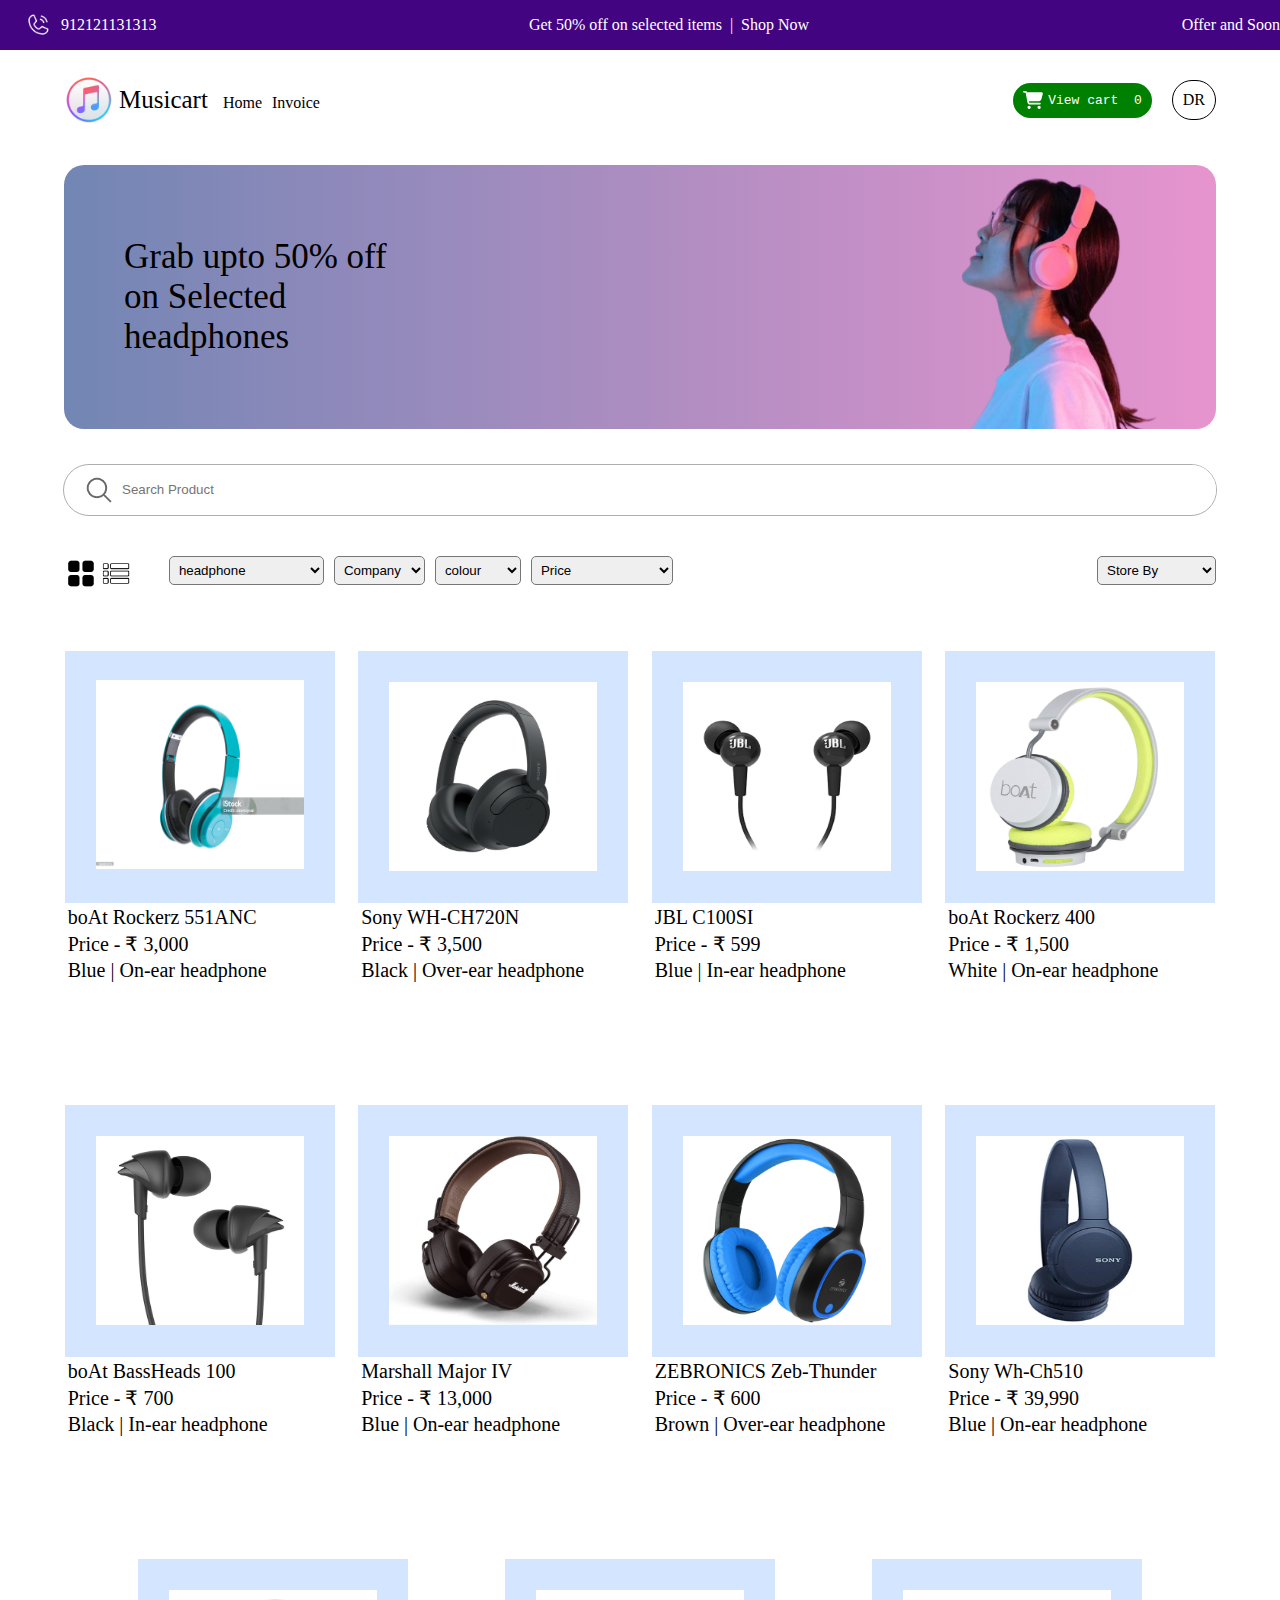
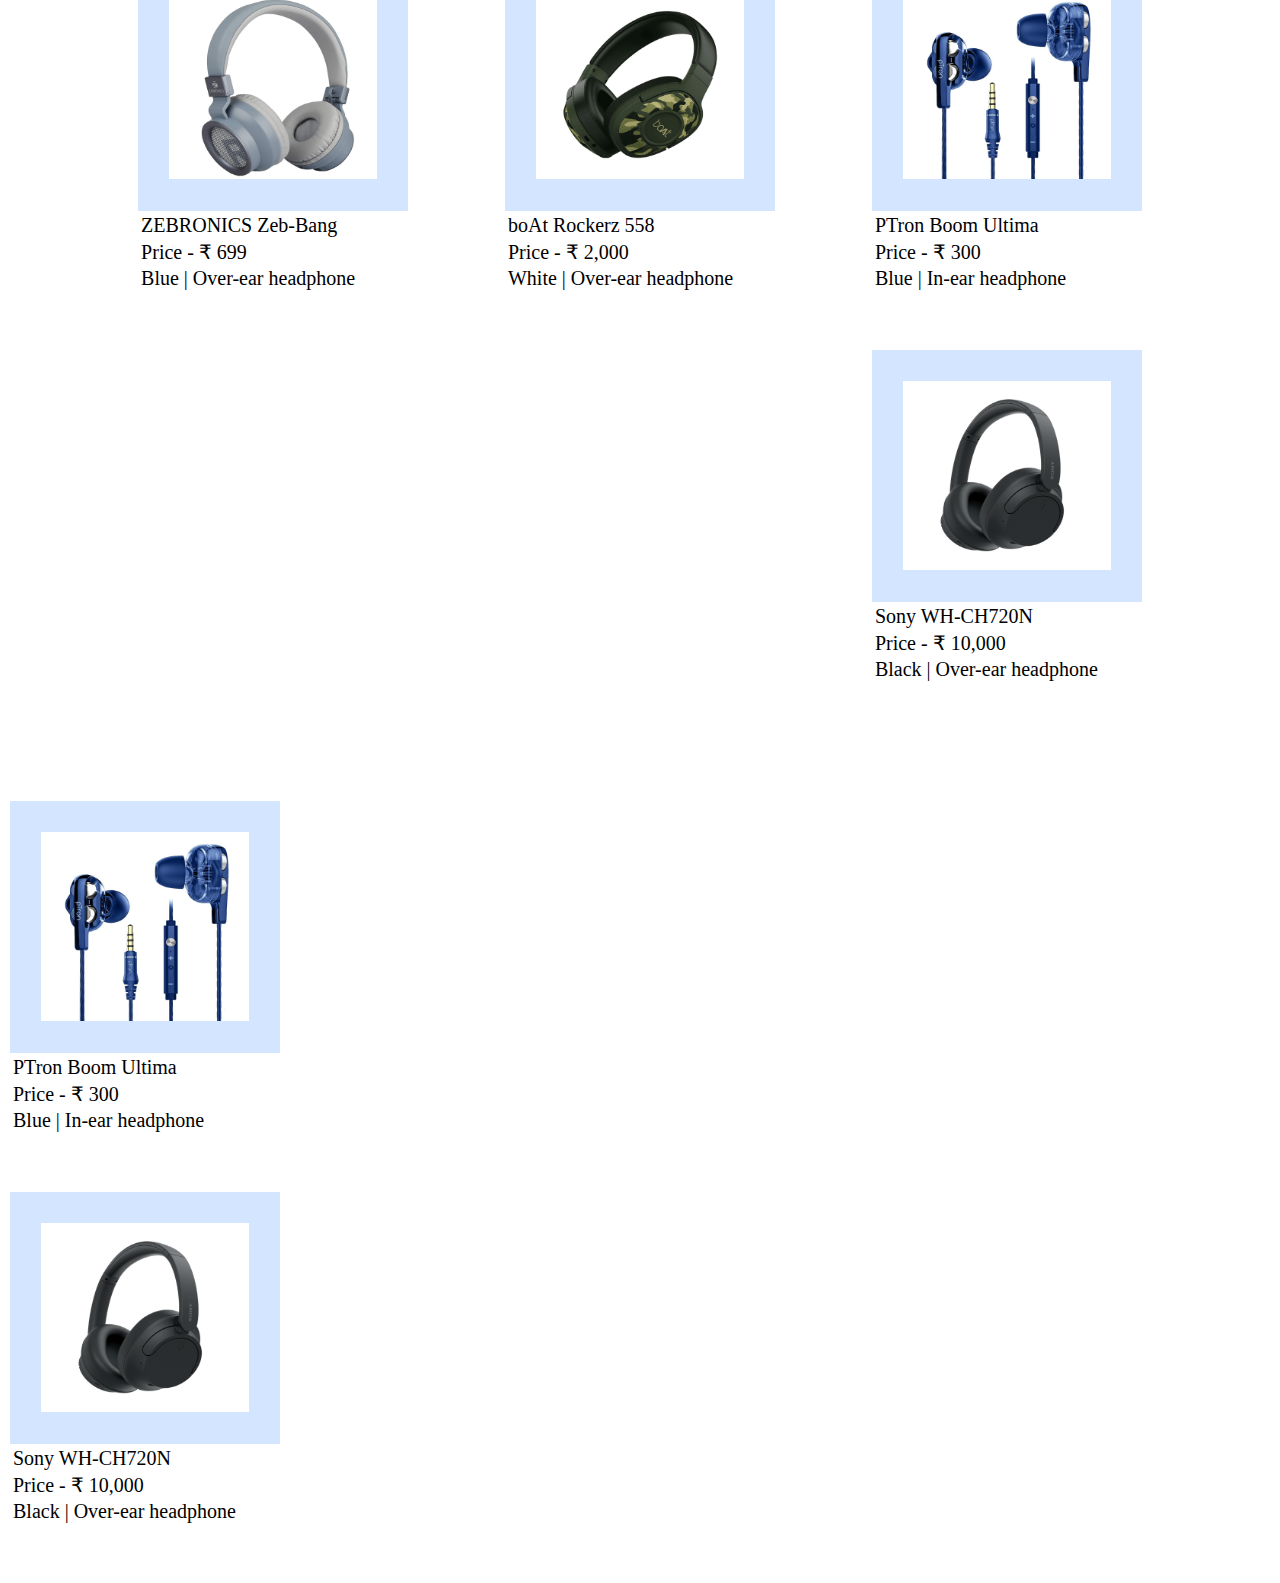
<file: home page/index.html>
<!DOCTYPE html>
<html lang="en">
  <head>
    <meta charset="UTF-8" />
    <meta name="viewport" content="width=device-width, initial-scale=1.0" />
    <link rel="stylesheet" href="./homepage.css" />
    <title>Document</title>
  </head>
  <body>
    <div class="contant1">
      <div class="contant4">
        <div class="contant2">
          <img class="image1" src="./ph_phone-call-light.png" />
          <p class="contant3">912121131313</p>
        </div>
        <p class="contant3">
          Get 50% off on selected items  |  Shop Now
        </p>
        <div class="contant2">
          <p class="contant39">Offer and Soon</p>
        </div>
      </div>
    </div>
    <div class="contant36">
      <div class="contant12">
        <div class="contant8">
          <div class="contant5">
            <img class="image2" src="./image 4.png" />
            <p class="contant6">Musicart</p>
          </div>
          <div class="contant7">
            <p class="contant9">Home</p>
            <p class="contant9">Invoice</p>
          </div>
        </div>
        <div class="contant15">
          <div class="contant10">
            <img class="image3" src="./cart-shopping-solid.svg" />
            <pre class="contant11">View cart  0</pre>
          </div>
          <div class="contant13">
            <p class="contant14">DR</p>
          </div>
        </div>
      </div>
    </div>
    <div class="contant40">
      <div class="contant23">
        <div class="contant42">
          <img class="image5" src="./ion_search-outline.png" />
          <input class="contant20" type="text" placeholder="Search Musicart" />
        </div>
      </div>
    </div>
    <div class="contant17">
      <div class="contant16">
        <p class="contant18">Grab upto 50% off on Selected headphones</p>
        <div class="contant19">
          <img class="image4" src="./image_5-removebg-preview 1.png" />
        </div>
      </div>
    </div>
    <div class="contant41">
      <div class="contant21">
        <img class="image5" src="./ion_search-outline.png" />
        <input class="contant20" type="text" placeholder="Search Product" />
      </div>
    </div>
    <div class="contant26">
      <div class="contant35">
        <div class="contant25">
          <div class="contant37">
            <img
              class="image6"
              src="./material-symbols_grid-view-rounded.png"
            />
            <img
              class="image6"
              src="./material-symbols_view-list-rounded.png"
            />
          </div>
          <div class="contant27">
            <select class="contant50">
              <option value="headphone">headphone</option>
              <option value="Featured">Featured</option>
              <option value="n-ear headphone">n-ear headphone</option>
              <option value="On-ear headphone">On-ear headphone</option>
              <option value="Over-ear headphone">Over-ear headphone</option>
            </select>
            <select class="contant50">
              <option value="headphone">Company</option>
              <option value="Featured">Featured</option>
              <option value="n-ear headphone">Sony</option>
              <option value="On-ear headphone">Bost</option>
              <option value="Over-ear headphone">Zebronics</option>
              <option value="Over-ear headphone">Marshall</option>
              <option value="Over-ear headphone">Ptron</option>
            </select>
            <select class="contant50">
              <option value="headphone">colour</option>
              <option value="Featured">Featured</option>
              <option value="n-ear headphone">Blue</option>
              <option value="On-ear headphone">Black</option>
              <option value="Over-ear headphone">White</option>
              <option value="Over-ear headphone">Brown</option>
            </select>
            <select class="contant50">
              <option value="headphone">Price</option>
              <option value="Featured">Featured</option>
              <option value="n-ear headphone">₹0 - ₹1,000</option>
              <option value="On-ear headphone">₹1,000 - ₹10,000</option>
              <option value="Over-ear headphone">₹10,000 - ₹20,000</option>
            </select>
          </div>
        </div>
        <div class="contant38">
          <select class="contant51">
            <option value="headphone">Store By</option>
            <option value="Featured">Featured</option>
            <option value="n-ear headphone">Price : Lowest</option>
            <option value="On-ear headphone">Price : Highest</option>
            <option value="Over-ear headphone">Name : (A-Z)</option>
            <option value="Over-ear headphone">Name : (Z-A)</option>
          </select>
        </div>
      </div>
    </div>
    <div class="contant34">
      <div class="contant31">
        <div class="contant33">
          <div class="contant29">
            <img class="image8" src="./istockphoto-860853774-2048x2048.jpg" />
          </div>
          <div>
            <p class="contant30">boAt Rockerz 551ANC</p>
            <p class="contant30">Price - ₹ 3,000</p>
            <p class="contant30">Blue | On-ear headphone</p>
          </div>
        </div>
        <div class="contant33">
          <div class="contant29">
            <div class="contant30"></div>
            <img class="image8" src="./image 6.png" />
          </div>
          <p class="contant30">Sony WH-CH720N</p>
          <p class="contant30">Price - ₹ 3,500</p>
          <p class="contant30">Black | Over-ear headphone</p>
        </div>
        <div class="contant33">
          <div class="contant29">
            <div class="contant30"></div>
            <img class="image8" src="./image 12.png" />
          </div>
          <p class="contant30">JBL C100SI</p>
          <p class="contant30">Price - ₹ 599</p>
          <p class="contant30">Blue | In-ear headphone</p>
        </div>
        <div class="contant33">
          <div class="contant29">
            <div class="contant30"></div>
            <img class="image8" src="./image 13.png" />
          </div>
          <p class="contant30">boAt Rockerz 400</p>
          <p class="contant30">Price - ₹ 1,500</p>
          <p class="contant30">White | On-ear headphone</p>
        </div>
        <div class="contant33">
          <div class="contant29">
            <div class="contant30"></div>
            <img class="image8" src="./image 14.png" />
          </div>
          <p class="contant30">boAt BassHeads 100</p>
          <p class="contant30">Price - ₹ 700</p>
          <p class="contant30">Black | In-ear headphone</p>
        </div>
        <div class="contant33">
          <div class="contant29">
            <div class="contant30"></div>
            <img class="image8" src="./image 15.png" />
          </div>
          <p class="contant30">Marshall Major IV</p>
          <p class="contant30">Price - ₹ 13,000</p>
          <p class="contant30">Blue | On-ear headphone</p>
        </div>
        <div class="contant33">
          <div class="contant29">
            <div class="contant30"></div>
            <img class="image8" src="./image 16.png" />
          </div>
          <p class="contant30">ZEBRONICS Zeb-Thunder</p>
          <p class="contant30">Price - ₹ 600</p>
          <p class="contant30">Brown | Over-ear headphone</p>
        </div>
        <div class="contant33">
          <div class="contant29">
            <div class="contant30"></div>
            <img class="image8" src="./image 17.png" />
          </div>
          <p class="contant30">Sony Wh-Ch510</p>
          <p class="contant30">Price - ₹ 39,990</p>
          <p class="contant30">Blue | On-ear headphone</p>
        </div>
        <div class="contant33">
          <div class="contant29">
            <div class="contant30"></div>
            <img class="image8" src="./image 18.png" />
          </div>
          <p class="contant30">ZEBRONICS Zeb-Bang</p>
          <p class="contant30">Price - ₹ 699</p>
          <p class="contant30">Blue | Over-ear headphone</p>
        </div>
        <div class="contant33">
          <div class="contant29">
            <div class="contant30"></div>
            <img class="image8" src="./image 19.png" />
          </div>
          <p class="contant30">boAt Rockerz 558</p>
          <p class="contant30">Price - ₹ 2,000</p>
          <p class="contant30">White | Over-ear headphone</p>
        </div>
        <div class="cart">
        <div class="contant33">
          <div class="contant29">
            <div class="contant30"></div>
            <img class="image8" src="./image 20.png" />
          </div>
          <p class="contant30">PTron Boom Ultima</p>
          <p class="contant30">Price - ₹ 300</p>
          <p class="contant30">Blue | In-ear headphone</p>
        </div>
        <div class="contant33">
          <div class="contant29">
            <div class="contant30"></div>
            <img class="image8" src="./image 21.png" />
          </div>
          <p class="contant30">Sony WH-CH720N</p>
          <p class="contant30">Price - ₹ 10,000</p>
          <p class="contant30">Black | Over-ear headphone</p>
        </div>
        </div>
      </div>
    </div>
    <div class="carts">
      <div class="contant33">
        <div class="contant29">
          <div class="contant30"></div>
          <img class="image8" src="./image 20.png" />
        </div>
        <p class="contant30">PTron Boom Ultima</p>
        <p class="contant30">Price - ₹ 300</p>
        <p class="contant30">Blue | In-ear headphone</p>
      </div>
      <div class="contant33">
        <div class="contant29">
          <div class="contant30"></div>
          <img class="image8" src="./image 21.png" />
        </div>
        <p class="contant30">Sony WH-CH720N</p>
        <p class="contant30">Price - ₹ 10,000</p>
        <p class="contant30">Black | Over-ear headphone</p>
      </div>
      </div>
    <div class="contant45">
      <div class="contant46">
        <div class="contant49">
          <img class="image9" src="./Vector (1).png" />
          <p class="contant48">Home</p>
        </div>
        <div class="contant49">
          <img class="image9" src="./Vector (2).png" />
          <p class="contant48">Cart</p>
        </div>
        <div class="contant49">
          <img class="image9" src="./Vector (3).png" />
          <p class="contant48">Logout</p>
        </div>
      </div>
    </div>
  </body>
</html>
</file>
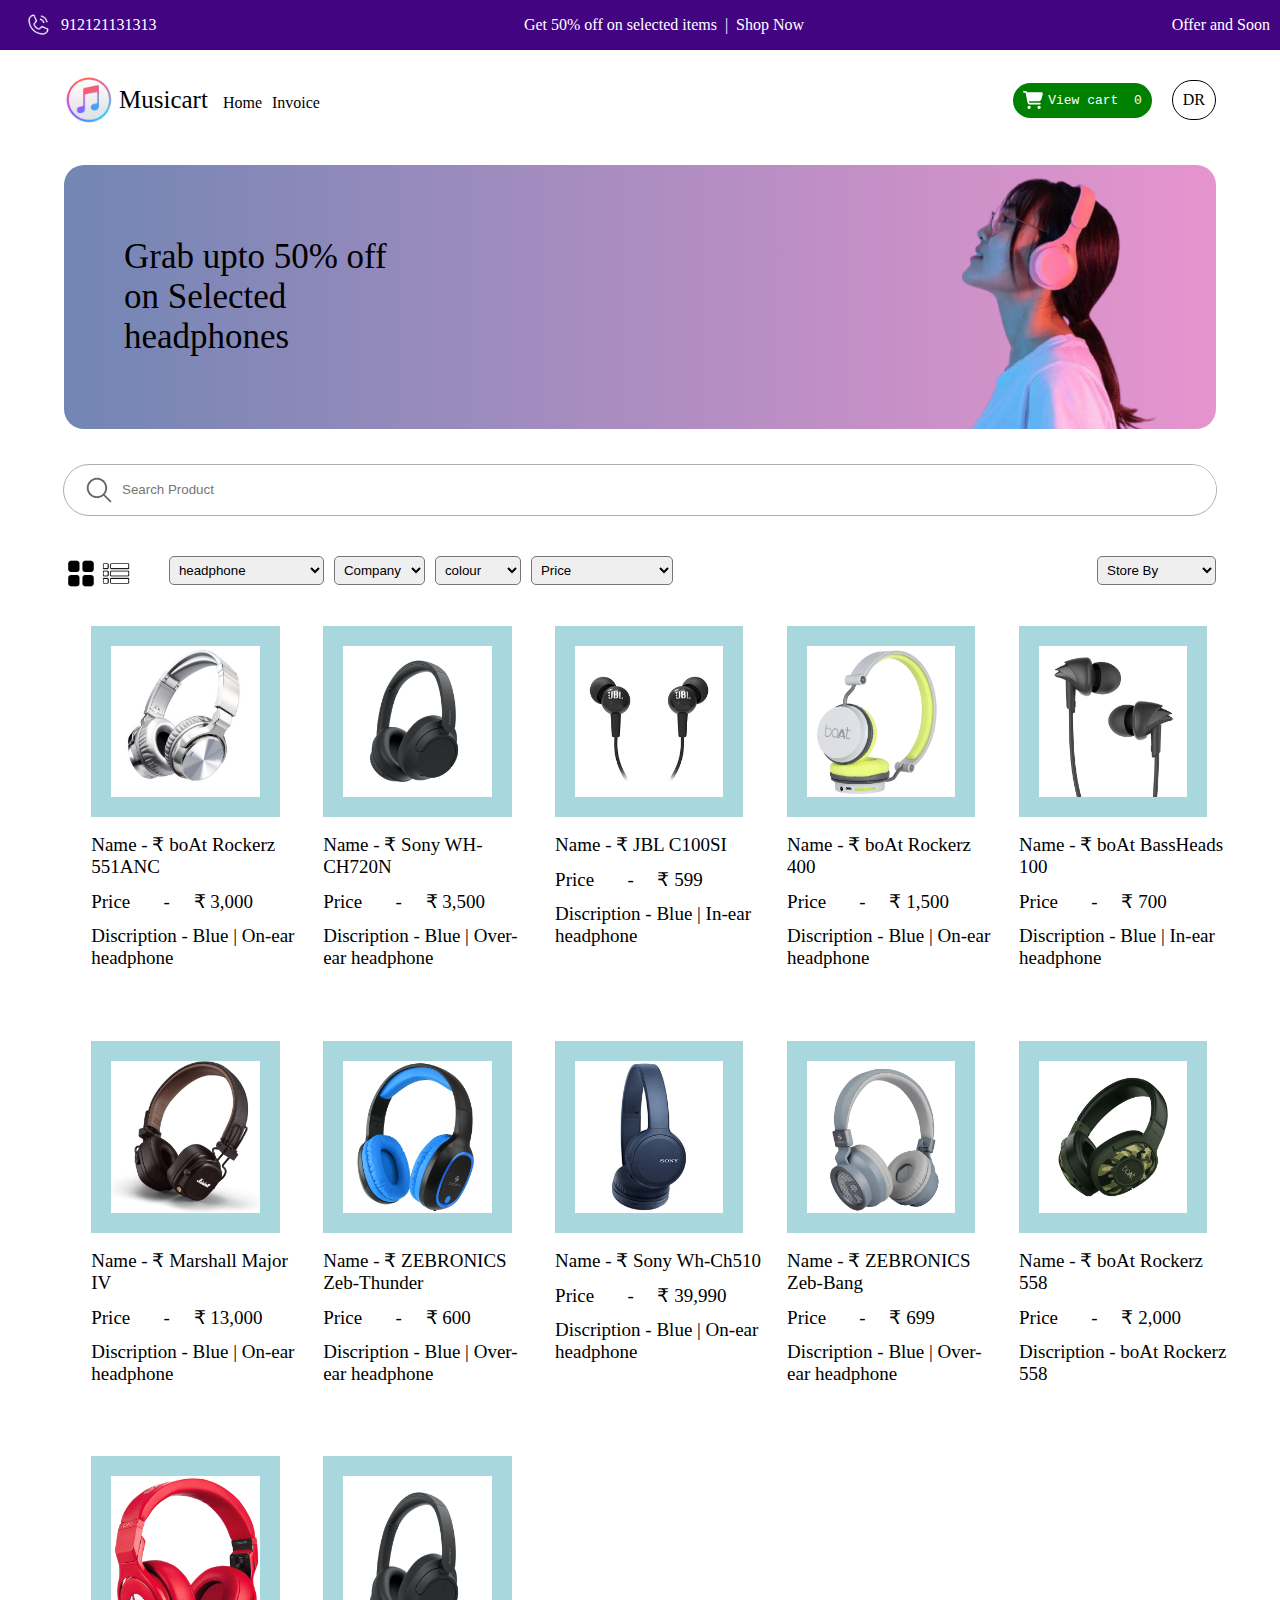
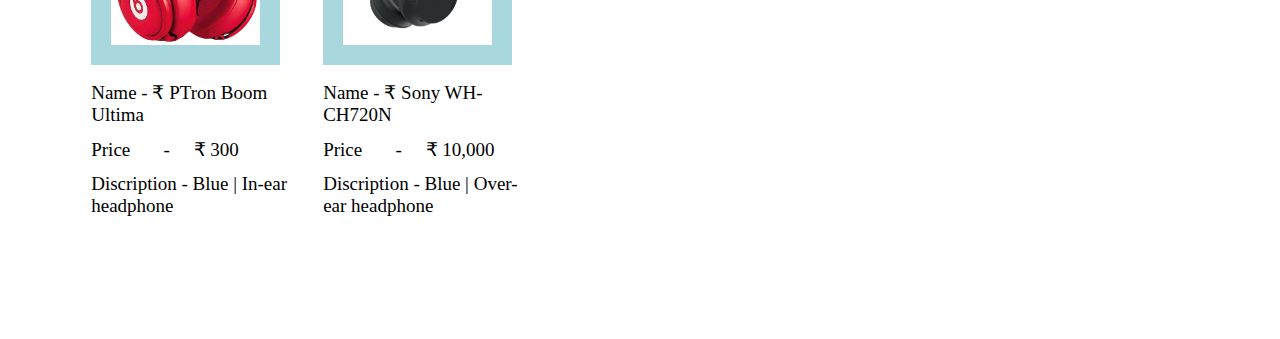
<file: homePage/index.html>
<!DOCTYPE html>
<html lang="en">

<head>
  <meta charset="UTF-8" />
  <meta name="viewport" content="width=device-width, initial-scale=1.0" />
  <link rel="stylesheet" href="./homepage.css" />
  <title>Document</title>
</head>

<body>
  <div class="contant1">
    <div class="contant4">
      <div class="contant2">
        <img class="image1" src="./ph_phone-call-light.png" />
        <p class="contant3">912121131313</p>
      </div>
      <p class="contant3">
        Get 50% off on selected items  |  Shop Now
      </p>
      <div class="contant2">
        <p class="contant39">Offer and Soon</p>
      </div>
    </div>
  </div>
  <div class="contant36">
    <div class="contant12">
      <div class="contant8">
        <div class="contant5">
          <img class="image2" src="./image_4.png" />
          <p class="contant6">Musicart</p>
        </div>
        <div class="contant7">
          <p class="contant9">Home</p>
          <p class="contant9">Invoice</p>
        </div>
      </div>
      <div class="contant15">
        <div class="contant10">
          <img class="image3" src="./cart-shopping-solid.svg" />
          <pre class="contant11">View cart  0</pre>
        </div>
        <div class="contant13">
          <p class="contant14">DR</p>
        </div>
      </div>
    </div>
  </div>
  <div class="contant40">
    <div class="contant23">
      <div class="contant42">
        <img class="image5" src="./ion_search-outline.png" />
        <input class="contant20" type="text" placeholder="Search Musicart" />
      </div>
    </div>
  </div>
  <div class="contant17">
    <div class="contant16">
      <p class="contant18">Grab upto 50% off on Selected headphones</p>
      <div class="contant19">
        <img class="image4" src="./image_5-removebg-preview_1.png" />
      </div>
    </div>
  </div>
  <div class="contant41">
    <div class="contant21">
      <img class="image5" src="./ion_search-outline.png" />
      <input class="contant20" type="text" placeholder="Search Product" />
    </div>
  </div>
  <div class="contant26">
    <div class="contant35">
      <div class="contant25">
        <div class="contant37">
          <img class="image6" src="./material-symbols_grid-view-rounded.png" />
          <img class="image6" src="./material-symbols_view-list-rounded.png" />
        </div>
        <div class="contant27">
          <select class="contant50">
            <option value="headphone">headphone</option>
            <option value="Featured">Featured</option>
            <option value="n-ear headphone">n-ear headphone</option>
            <option value="On-ear headphone">On-ear headphone</option>
            <option value="Over-ear headphone">Over-ear headphone</option>
          </select>
          <select class="contant50">
            <option value="headphone">Company</option>
            <option value="Featured">Featured</option>
            <option value="n-ear headphone">Sony</option>
            <option value="On-ear headphone">Bost</option>
            <option value="Over-ear headphone">Zebronics</option>
            <option value="Over-ear headphone">Marshall</option>
            <option value="Over-ear headphone">Ptron</option>
          </select>
          <select class="contant50">
            <option value="headphone">colour</option>
            <option value="Featured">Featured</option>
            <option value="n-ear headphone">Blue</option>
            <option value="On-ear headphone">Black</option>
            <option value="Over-ear headphone">White</option>
            <option value="Over-ear headphone">Brown</option>
          </select>
          <select class="contant50">
            <option value="headphone">Price</option>
            <option value="Featured">Featured</option>
            <option value="n-ear headphone">₹0 - ₹1,000</option>
            <option value="On-ear headphone">₹1,000 - ₹10,000</option>
            <option value="Over-ear headphone">₹10,000 - ₹20,000</option>
          </select>
        </div>
      </div>
      <div class="contant38">
        <select class="contant51">
          <option value="headphone">Store By</option>
          <option value="Featured">Featured</option>
          <option value="n-ear headphone">Price : Lowest</option>
          <option value="On-ear headphone">Price : Highest</option>
          <option value="Over-ear headphone">Name : (A-Z)</option>
          <option value="Over-ear headphone">Name : (Z-A)</option>
        </select>
      </div>
    </div>
  </div>
  <div class="contant34">
    <div class="contant31">
    </div>
  </div>
  <div class="contant45">
    <div class="contant46">
      <div class="contant49">
        <img class="image9" src="./Vector_(1).png" />
        <p class="contant48">Home</p>
      </div>
      <div class="contant49">
        <img class="image9" src="./Vector_(2).png" />
        <p class="contant48">Cart</p>
      </div>
      <div class="contant49">
        <img class="image9" src="./Vector_(3).png" />
        <p class="contant48">Logout</p>
      </div>
    </div>
  </div>
  <script src="./script.js"></script>
</body>

</html>
</file>
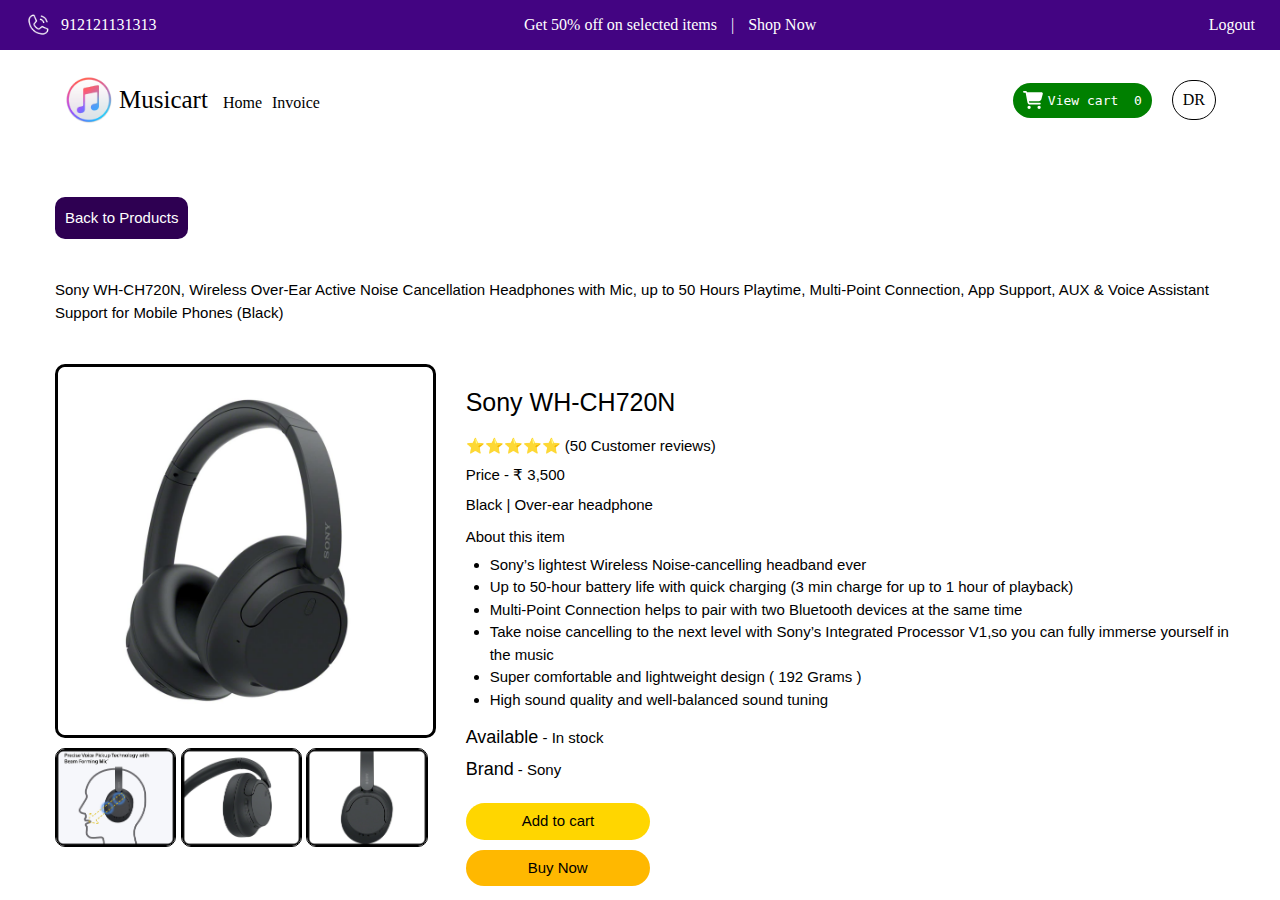
<file: ProdectDetalePage/index.html>
<!DOCTYPE html>
<html lang="en">
  <head>
    <meta charset="UTF-8"/>
    <meta name="viewport" content="width=device-width, initial-scale=1.0" />
    <link rel="stylesheet" href="./detalepage.css" />
    <link rel="stylesheet" href="https://www.w3schools.com/w3css/4/w3.css">
    <title>Document</title>
  </head>
  <body>
    <iframe src="../Component/TopBar/index.html"></iframe>
    <button onclick="backPage()" class="page1">Back to Products</button>
    <p class="page2">
      Sony WH-CH720N, Wireless Over-Ear Active Noise Cancellation Headphones
      with Mic, up to 50 Hours Playtime, Multi-Point Connection, App Support,
      AUX & Voice Assistant Support for Mobile Phones (Black)
    </p>
    <div class="contant40">
      <div class="contant23">
        <div class="contant42">
          <img class="image5" src="../homePage/ion_search-outline.png" />
          <input class="contant20" type="text" placeholder="Search Musicart" />
        </div>
      </div>
    </div>
    <div>
      <img class="page16" onclick="backPage()" src="./Group_45.png" />
    </div>
    <div class="page17">
      <button onclick="newPage()" class="page18">Add to cart</button>
    </div>
    <div class="page4">
      <div class="page19">
        <div>
          <img class="image1" src="./image_23.png" />
        </div>
        <img class="image2" src="./image_24.png" />
          <img class="image3" src="./image_25.png" />
          <img class="image3" src="./image_26.png" />
        <div class="page15">
          <div class="w3-content w3-display-container">
            <img class="mySlides" src="./image_23.png" style="width:64%">
            <img class="mySlides" src="./image_24(1).png" style="width:64%">
            <img class="mySlides" src="./image_25(1).png" style="width:64%">
            <img class="mySlides" src="./Group_42.png" style="width:64%">
            <button class="w3-button w3-black w3-display-left" onclick="plusDivs(-1)">&#10094;</button>
            <button class="w3-button w3-black w3-display-right" onclick="plusDivs(1)">&#10095;</button>
        </div>
        </div>
      </div>
      <div class="page5">
        <p class="page6">Sony WH-CH720N</p>
        <p class="page7">⭐️⭐️⭐️⭐️⭐️ (50 Customer reviews)</p>
        <p class="page7">Price - ₹ 3,500</p>
        <p class="page7">Black | Over-ear headphone</p>
        <p class="page8">About this item</p>
        <ul class="page9">
          <li>Sony’s lightest Wireless Noise-cancelling headband ever</li>
          <li>
            Up to 50-hour battery life with quick charging (3 min charge for up
            to 1 hour of playback)
          </li>
          <li>
            Multi-Point Connection helps to pair with two Bluetooth devices at
            the same time
          </li>
          <li>
            Take noise cancelling to the next level with Sony’s Integrated
            Processor V1,so you can fully immerse yourself in the music
          </li>
          <li>Super comfortable and lightweight design ( 192 Grams )</li>
          <li>High sound quality and well-balanced sound tuning</li>
        </ul>
        <p class="page12"><span>Available</span> - In stock</p>
        <p class="page13"><span>Brand</span> - Sony</p>
        <div class="page14">
          <button onclick="newPage()" class="page10">Add to cart</button>
          <button onclick="nextPage()" class="page11">Buy Now</button>
        </div>
      </div>
    </div>
    <script src="./style.js"></script>
  </body>
</html>
</file>
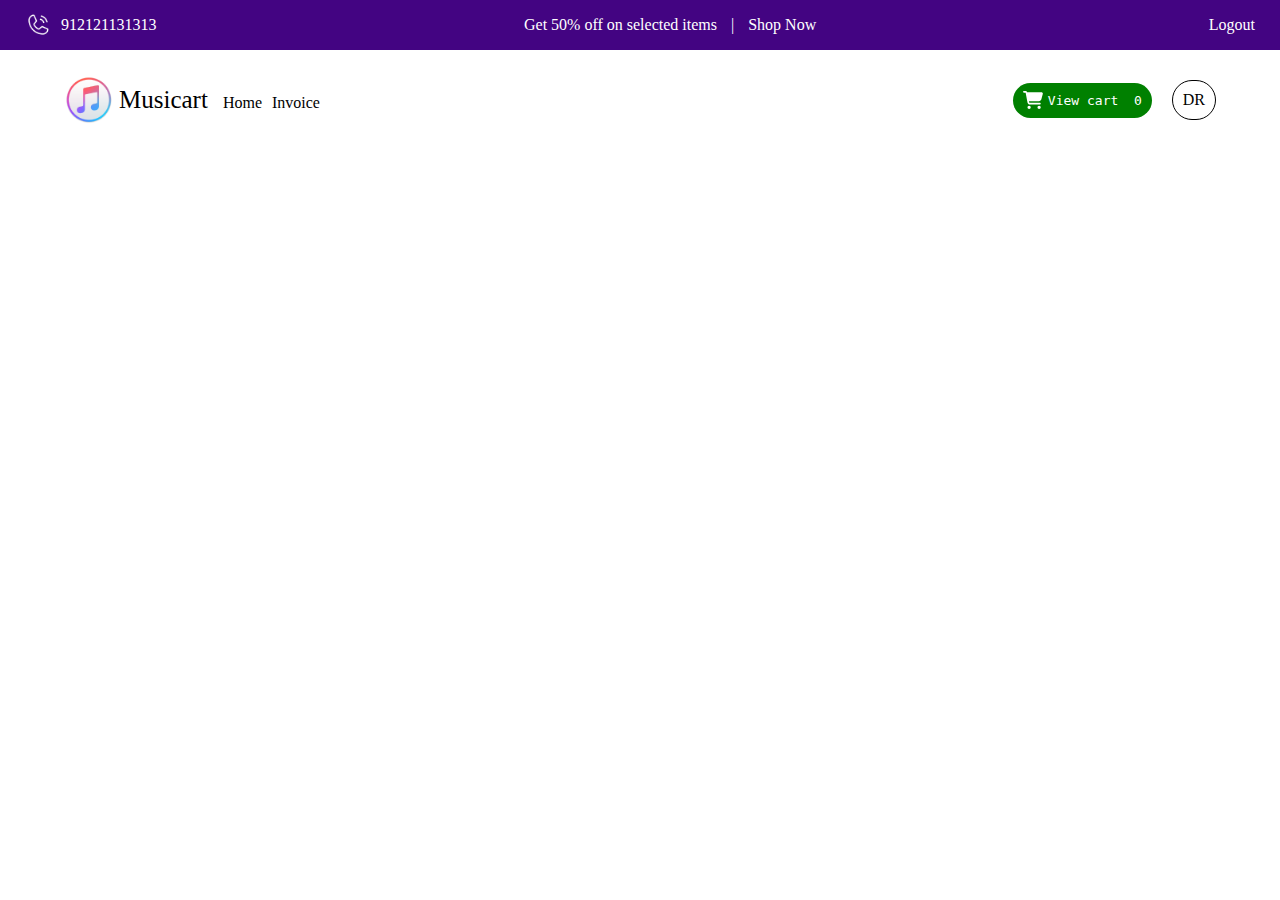
<file: Component/TopBar/index.html>
<!DOCTYPE html>
<html lang="en">
<head>
    <meta charset="UTF-8">
    <meta name="viewport" content="width=device-width, initial-scale=1.0">
    <link rel="stylesheet" href="./style.css"/>
    <title>Document</title>
</head>
<body>
    <div class="contant1">
        <div class="contant4">
          <div class="contant2">
            <img class="image1" src="../../home page/ph_phone-call-light.png" />
            <p class="contant3">912121131313</p>
          </div>
          <p class="contant3">
            Get 50% off on selected items <span>|</span> Shop Now
          </p>
          <div class="contant2">
            <p class="contant39">Logout</p>
          </div>
        </div>
      </div>
      <div class="contant36">
        <div class="contant12">
          <div class="contant8">
            <div class="contant5">
              <img class="image2" src="../../home page/image 4.png" />
              <p class="contant6">Musicart</p>
            </div>
            <div class="contant7">
              <p class="contant9">Home</p>
              <p class="contant9">Invoice</p>
            </div>
          </div>
          <div class="contant15">
            <div class="contant10">
              <img class="image3" src="../../home page/cart-shopping-solid.svg" />
              <pre class="contant11">View cart  0</pre>
            </div>
            <div class="contant13">
              <p class="contant14">DR</p>
            </div>
          </div>
        </div>
      </div>
</body>
</html>
</file>
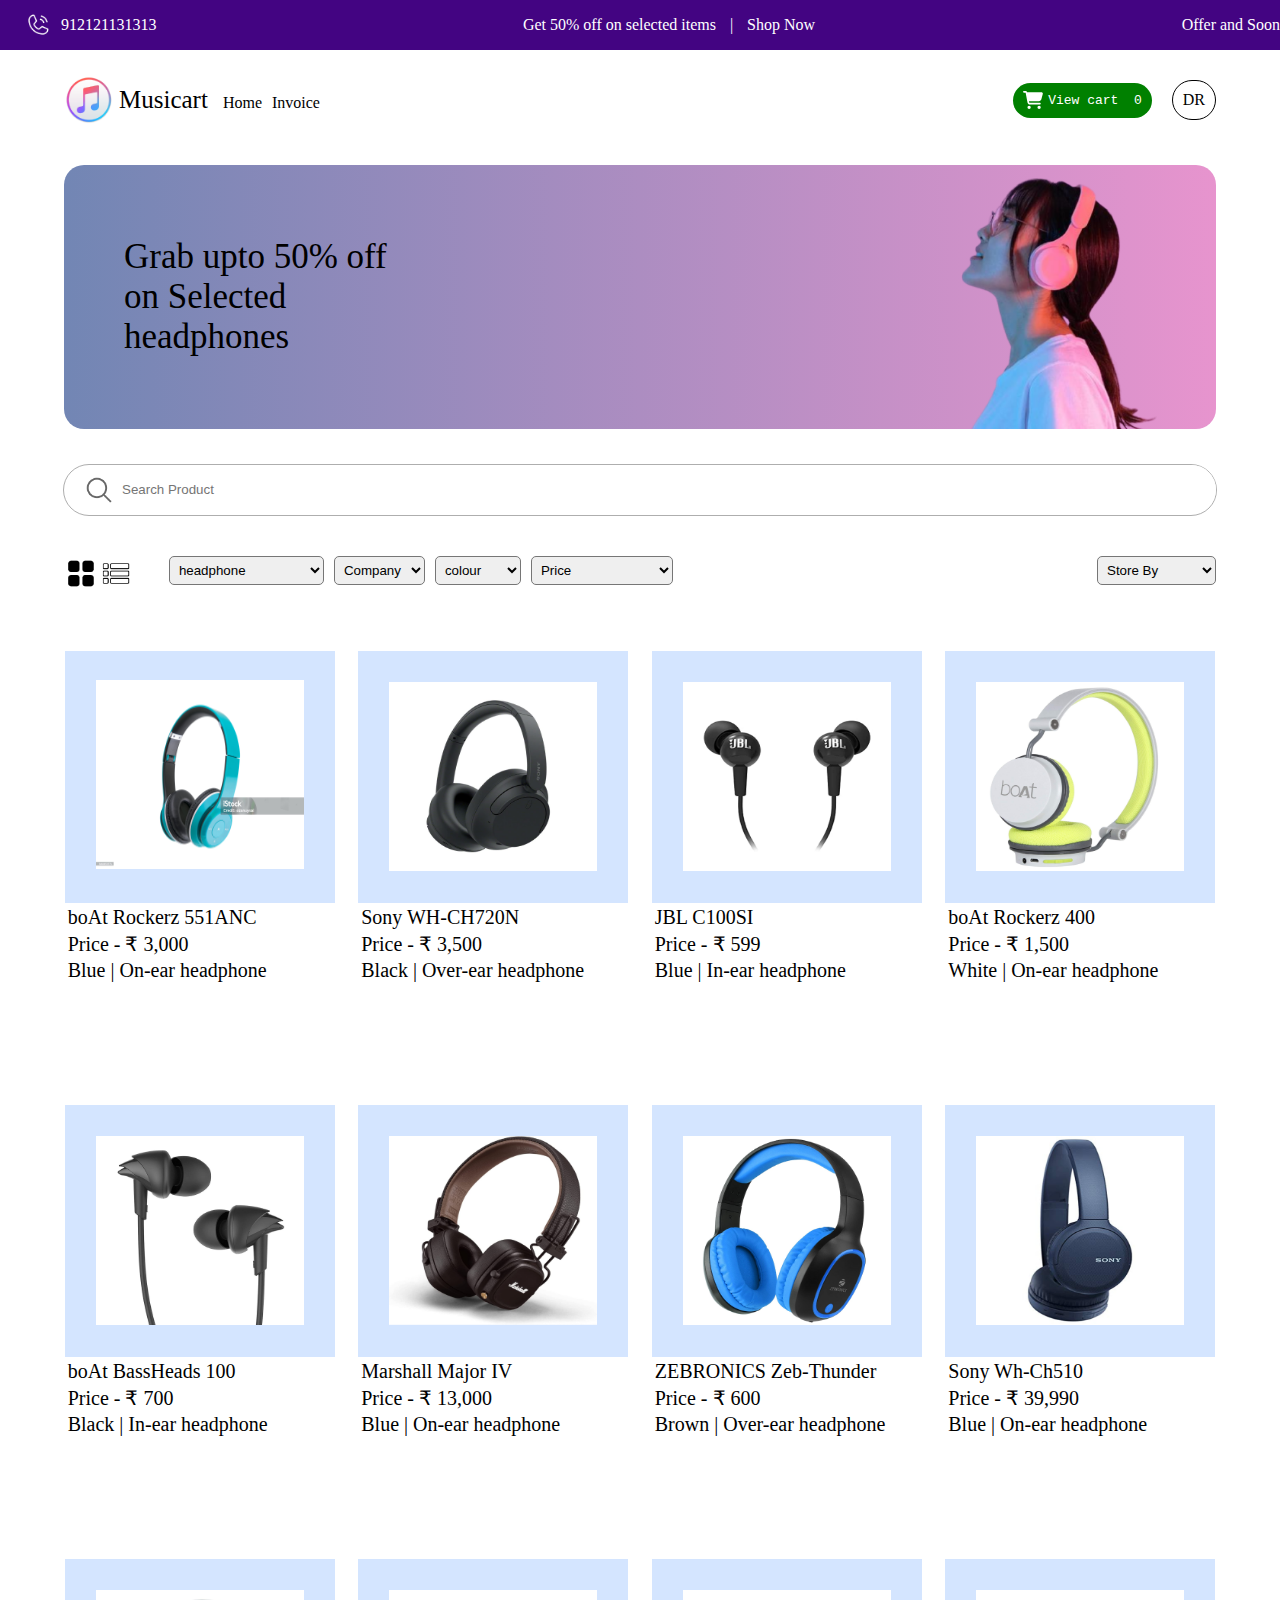
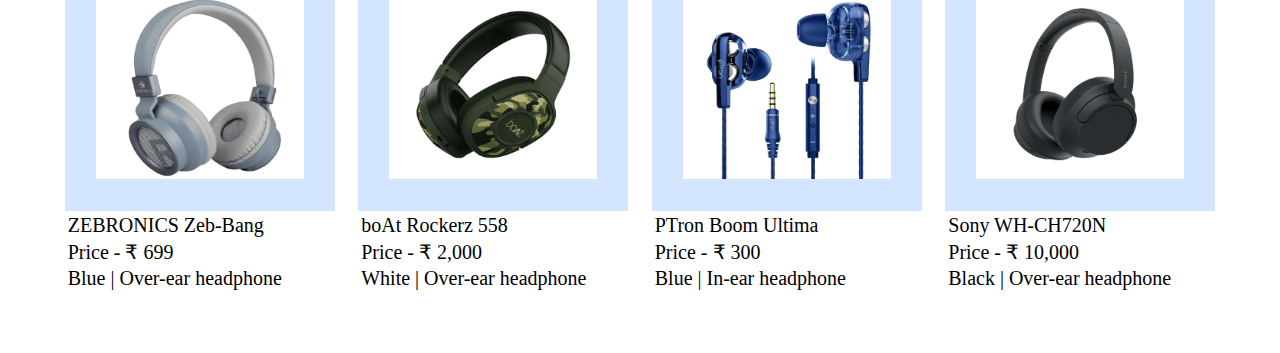
<file: home page/homepage.html>
<!DOCTYPE html>
<html lang="en">
  <head>
    <meta charset="UTF-8" />
    <meta name="viewport" content="width=device-width, initial-scale=1.0" />
    <link rel="stylesheet" href="./homepage.css" />
    <title>Document</title>
  </head>
  <body>
    <div class="contant1">
      <div class="contant4">
        <div class="contant2">
          <img class="image1" src="./ph_phone-call-light.png" />
          <p class="contant3">912121131313</p>
        </div>
        <p class="contant3">
          Get 50% off on selected items <span>|</span> Shop Now
        </p>
        <div class="contant2">
          <p class="contant39">Offer and Soon</p>
        </div>
      </div>
    </div>
    <div class="contant36">
      <div class="contant12">
        <div class="contant8">
          <div class="contant5">
            <img class="image2" src="./image 4.png" />
            <p class="contant6">Musicart</p>
          </div>
          <div class="contant7">
            <p class="contant9">Home</p>
            <p class="contant9">Invoice</p>
          </div>
        </div>
        <div class="contant15">
          <div class="contant10">
            <img class="image3" src="./cart-shopping-solid.svg" />
            <pre class="contant11">View cart  0</pre>
          </div>
          <div class="contant13">
            <p class="contant14">DR</p>
          </div>
        </div>
      </div>
    </div>
    <div class="contant40">
      <div class="contant23">
        <div class="contant42">
          <img class="image5" src="./ion_search-outline.png" />
          <input class="contant20" type="text" placeholder="Search Musicart" />
        </div>
      </div>
    </div>
    <div class="contant17">
      <div class="contant16">
        <p class="contant18">Grab upto 50% off on Selected headphones</p>
        <div class="contant19">
          <img class="image4" src="./image_5-removebg-preview 1.png" />
        </div>
      </div>
    </div>
    <div class="contant41">
      <div class="contant21">
        <img class="image5" src="./ion_search-outline.png" />
        <input class="contant20" type="text" placeholder="Search Product" />
      </div>
    </div>
    <div class="contant26">
      <div class="contant35">
        <div class="contant25">
          <div class="contant37">
            <img
              class="image6"
              src="./material-symbols_grid-view-rounded.png"
            />
            <img
              class="image6"
              src="./material-symbols_view-list-rounded.png"
            />
          </div>
          <div class="contant27">
            <select class="contant50">
              <option value="headphone">headphone</option>
              <option value="Featured">Featured</option>
              <option value="n-ear headphone">n-ear headphone</option>
              <option value="On-ear headphone">On-ear headphone</option>
              <option value="Over-ear headphone">Over-ear headphone</option>
            </select>
            <select class="contant50">
              <option value="headphone">Company</option>
              <option value="Featured">Featured</option>
              <option value="n-ear headphone">Sony</option>
              <option value="On-ear headphone">Bost</option>
              <option value="Over-ear headphone">Zebronics</option>
              <option value="Over-ear headphone">Marshall</option>
              <option value="Over-ear headphone">Ptron</option>
            </select>
            <select class="contant50">
              <option value="headphone">colour</option>
              <option value="Featured">Featured</option>
              <option value="n-ear headphone">Blue</option>
              <option value="On-ear headphone">Black</option>
              <option value="Over-ear headphone">White</option>
              <option value="Over-ear headphone">Brown</option>
            </select>
            <select class="contant50">
              <option value="headphone">Price</option>
              <option value="Featured">Featured</option>
              <option value="n-ear headphone">₹0 - ₹1,000</option>
              <option value="On-ear headphone">₹1,000 - ₹10,000</option>
              <option value="Over-ear headphone">₹10,000 - ₹20,000</option>
            </select>
          </div>
        </div>
        <div class="contant38">
          <select class="contant51">
            <option value="headphone">Store By</option>
            <option value="Featured">Featured</option>
            <option value="n-ear headphone">Price : Lowest</option>
            <option value="On-ear headphone">Price : Highest</option>
            <option value="Over-ear headphone">Name : (A-Z)</option>
            <option value="Over-ear headphone">Name : (Z-A)</option>
          </select>
        </div>
      </div>
    </div>
    <div class="contant34">
      <div class="contant31">
        <div class="contant33">
          <div class="contant29">
            <img class="image8" src="./istockphoto-860853774-2048x2048.jpg" />
          </div>
          <div>
            <p class="contant30">boAt Rockerz 551ANC</p>
            <p class="contant30">Price - ₹ 3,000</p>
            <p class="contant30">Blue | On-ear headphone</p>
          </div>
        </div>
        <div class="contant33">
          <div class="contant29">
            <div class="contant30"></div>
            <img class="image8" src="./image 6.png" />
          </div>
          <p class="contant30">Sony WH-CH720N</p>
          <p class="contant30">Price - ₹ 3,500</p>
          <p class="contant30">Black | Over-ear headphone</p>
        </div>
        <div class="contant33">
          <div class="contant29">
            <div class="contant30"></div>
            <img class="image8" src="./image 12.png" />
          </div>
          <p class="contant30">JBL C100SI</p>
          <p class="contant30">Price - ₹ 599</p>
          <p class="contant30">Blue | In-ear headphone</p>
        </div>
        <div class="contant33">
          <div class="contant29">
            <div class="contant30"></div>
            <img class="image8" src="./image 13.png" />
          </div>
          <p class="contant30">boAt Rockerz 400</p>
          <p class="contant30">Price - ₹ 1,500</p>
          <p class="contant30">White | On-ear headphone</p>
        </div>
        <div class="contant33">
          <div class="contant29">
            <div class="contant30"></div>
            <img class="image8" src="./image 14.png" />
          </div>
          <p class="contant30">boAt BassHeads 100</p>
          <p class="contant30">Price - ₹ 700</p>
          <p class="contant30">Black | In-ear headphone</p>
        </div>
        <div class="contant33">
          <div class="contant29">
            <div class="contant30"></div>
            <img class="image8" src="./image 15.png" />
          </div>
          <p class="contant30">Marshall Major IV</p>
          <p class="contant30">Price - ₹ 13,000</p>
          <p class="contant30">Blue | On-ear headphone</p>
        </div>
        <div class="contant33">
          <div class="contant29">
            <div class="contant30"></div>
            <img class="image8" src="./image 16.png" />
          </div>
          <p class="contant30">ZEBRONICS Zeb-Thunder</p>
          <p class="contant30">Price - ₹ 600</p>
          <p class="contant30">Brown | Over-ear headphone</p>
        </div>
        <div class="contant33">
          <div class="contant29">
            <div class="contant30"></div>
            <img class="image8" src="./image 17.png" />
          </div>
          <p class="contant30">Sony Wh-Ch510</p>
          <p class="contant30">Price - ₹ 39,990</p>
          <p class="contant30">Blue | On-ear headphone</p>
        </div>
        <div class="contant33">
          <div class="contant29">
            <div class="contant30"></div>
            <img class="image8" src="./image 18.png" />
          </div>
          <p class="contant30">ZEBRONICS Zeb-Bang</p>
          <p class="contant30">Price - ₹ 699</p>
          <p class="contant30">Blue | Over-ear headphone</p>
        </div>
        <div class="contant33">
          <div class="contant29">
            <div class="contant30"></div>
            <img class="image8" src="./image 19.png" />
          </div>
          <p class="contant30">boAt Rockerz 558</p>
          <p class="contant30">Price - ₹ 2,000</p>
          <p class="contant30">White | Over-ear headphone</p>
        </div>
        <div class="contant33">
          <div class="contant29">
            <div class="contant30"></div>
            <img class="image8" src="./image 20.png" />
          </div>
          <p class="contant30">PTron Boom Ultima</p>
          <p class="contant30">Price - ₹ 300</p>
          <p class="contant30">Blue | In-ear headphone</p>
        </div>
        <div class="contant33">
          <div class="contant29">
            <div class="contant30"></div>
            <img class="image8" src="./image 21.png" />
          </div>
          <p class="contant30">Sony WH-CH720N</p>
          <p class="contant30">Price - ₹ 10,000</p>
          <p class="contant30">Black | Over-ear headphone</p>
        </div>
      </div>
    </div>
    <div class="contant45">
      <div class="contant46">
        <div class="contant49">
          <img class="image9" src="./Vector (1).png" />
          <p class="contant48">Home</p>
        </div>
        <div class="contant49">
          <img class="image9" src="./Vector (2).png" />
          <p class="contant48">Cart</p>
        </div>
        <div class="contant49">
          <img class="image9" src="./Vector (3).png" />
          <p class="contant48">Logout</p>
        </div>
      </div>
    </div>
  </body>
</html>
</file>
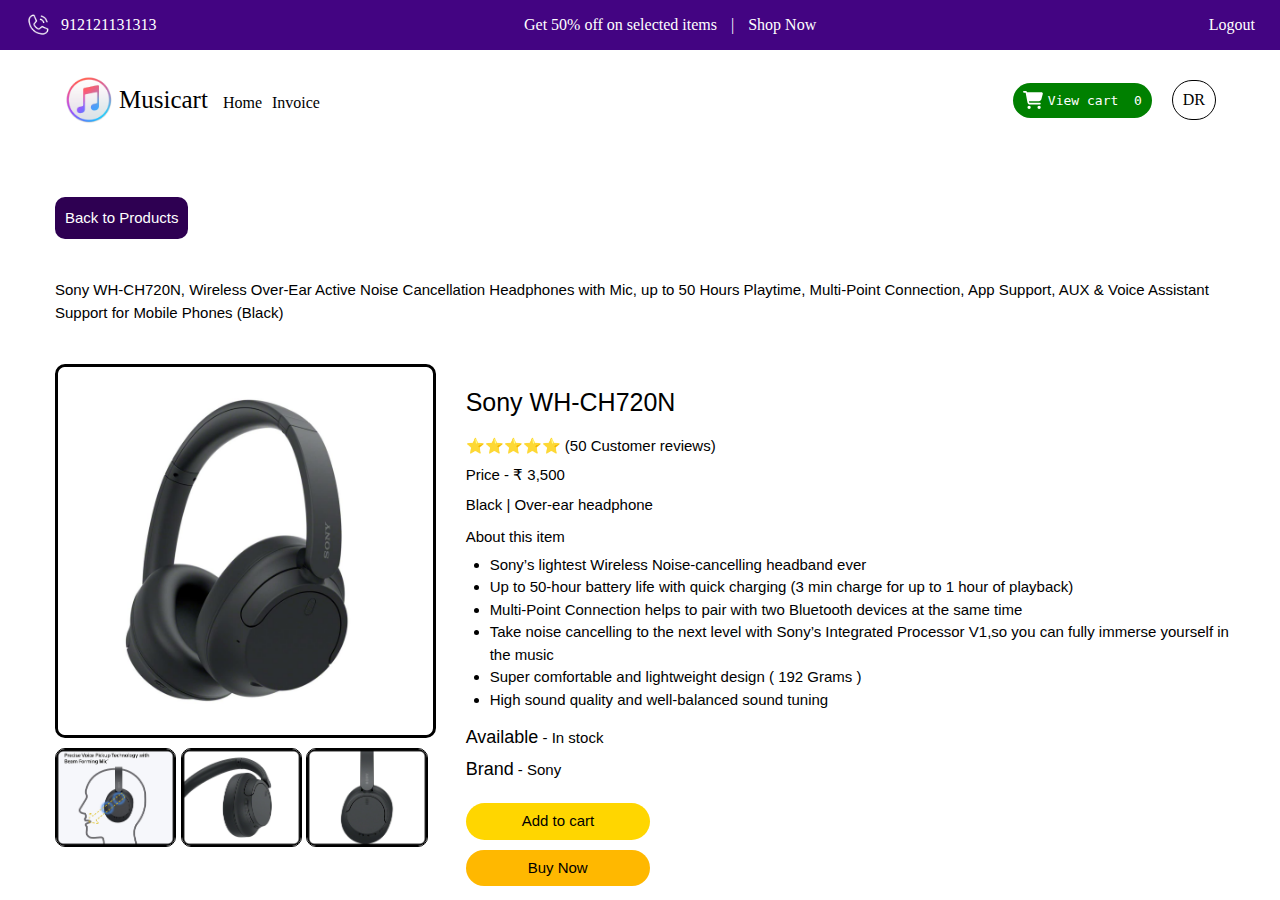
<file: ProdectDetalePage/detalepage.html>
<!DOCTYPE html>
<html lang="en">
  <head>
    <meta charset="UTF-8"/>
    <meta name="viewport" content="width=device-width, initial-scale=1.0" />
    <link rel="stylesheet" href="./detalepage.css" />
    <link rel="stylesheet" href="https://www.w3schools.com/w3css/4/w3.css">
    <title>Document</title>
  </head>
  <body>
    <iframe src="../Component/TopBar/index.html"></iframe>
    <button class="page1">Back to Products</button>
    <p class="page2">
      Sony WH-CH720N, Wireless Over-Ear Active Noise Cancellation Headphones
      with Mic, up to 50 Hours Playtime, Multi-Point Connection, App Support,
      AUX & Voice Assistant Support for Mobile Phones (Black)
    </p>
    <div class="contant40">
      <div class="contant23">
        <div class="contant42">
          <img class="image5" src="../home page/ion_search-outline.png" />
          <input class="contant20" type="text" placeholder="Search Musicart" />
        </div>
      </div>
    </div>
    <div>
      <img class="page16" src="./Group 45.png" />
    </div>
    <div class="page17">
      <button class="page18">Add to cart</button>
    </div>
    <div class="page4">
      <div class="page19">
        <div>
          <img class="image1" src="./image 23.png" />
        </div>
        <img class="image2" src="./image 24.png" />
          <img class="image3" src="./image 25.png" />
          <img class="image3" src="./image 26.png" />
        <div class="page15">
          <div class="w3-content w3-display-container">
            <img class="mySlides" src="./image 23.png" style="width:64%">
            <img class="mySlides" src="./image 24 (1).png" style="width:64%">
            <img class="mySlides" src="./image 25 (1).png" style="width:64%">
            <img class="mySlides" src="./Group 42.png" style="width:64%">
            <button class="w3-button w3-black w3-display-left" onclick="plusDivs(-1)">&#10094;</button>
            <button class="w3-button w3-black w3-display-right" onclick="plusDivs(1)">&#10095;</button>
        </div>
        </div>
      </div>
      <div class="page5">
        <p class="page6">Sony WH-CH720N</p>
        <p class="page7">⭐️⭐️⭐️⭐️⭐️ (50 Customer reviews)</p>
        <p class="page7">Price - ₹ 3,500</p>
        <p class="page7">Black | Over-ear headphone</p>
        <p class="page8">About this item</p>
        <ul class="page9">
          <li>Sony’s lightest Wireless Noise-cancelling headband ever</li>
          <li>
            Up to 50-hour battery life with quick charging (3 min charge for up
            to 1 hour of playback)
          </li>
          <li>
            Multi-Point Connection helps to pair with two Bluetooth devices at
            the same time
          </li>
          <li>
            Take noise cancelling to the next level with Sony’s Integrated
            Processor V1,so you can fully immerse yourself in the music
          </li>
          <li>Super comfortable and lightweight design ( 192 Grams )</li>
          <li>High sound quality and well-balanced sound tuning</li>
        </ul>
        <p class="page12"><span>Available</span> - In stock</p>
        <p class="page13"><span>Brand</span> - Sony</p>
        <div class="page14">
          <button class="page10">Add to cart</button>
          <button class="page11">Buy Now</button>
        </div>
      </div>
    </div>
    <script src="./style.js"></script>
  </body>
</html>
</file>
<file: home page/homepage.css>
body{
    background-color: rgb(255, 255, 255);
    margin: 0px;
}
span{
    margin: 0px 10px;
}
.contant1{
    background-color: rgb(67, 4, 130);
    align-content: center;
    padding: 0px 0px 0px 25px;
}
@media screen and (max-width: 550px) {
    .contant1{
    background-image: linear-gradient(to right, #7286B4 , #E794CE);
    }
  }
@media screen and (max-width: 800px) {
    .contant2{
        display: none !important;
    }
  }
  @media screen and (max-width: 800px) {
    .contant4{
        justify-content: center !important;
    }
  }
.contant2{
    display: flex;
    align-items: center;
    gap: 10px;
}
.image1{
    height: 26px;
}
.contant3{
    color: white;
    margin: 0px;
    align-content: center;
    padding: 16px 0px;
}
@media screen and (max-width: 550px) {
    .contant3{
        display:none;
    }
  }
.contant4{
    display: flex;
    justify-content: space-between;
}
.contant5{
    display: flex;
    gap: 5px;
    align-items: center;
}
.contant6{
    font-size: 25px;
    margin: 0px;
}
.image2{
    height: 50px;
}
.contant7{
    display: flex;
    gap: 10px;
    align-items: center;
    margin: 6px 0px 0px;
}
.contant8{
    display: flex;
    gap: 15px;
    align-items: center;
}
.contant9{
    margin: 0px;
}
.image3{
    height: 18px;
}
.contant10{
    height: 35px;
    background-color: green;
    border-radius: 25px;
    align-items:center ;
    display: flex;
    gap: 5px;
    justify-content: center;
    padding: 0px 10px;
}
.contant11{
    color: white;
    margin: 0px;
}
.contant12{
    display: flex;
    justify-content: space-between;
    align-items: center;
    width: 90%;
}
.contant13{
    background-color: rgb(255, 255, 255);
    border-radius: 50px;
    border: 1.5px solid black;
    display: flex;
    justify-content: center;
    align-items: center;
    padding: 10px;
}
.contant14{
    margin: 0px;
}
.contant15{
    gap: 20px ;
    display: flex;
    align-items: center;
}
.contant16{
    width: 90%;
    background-image: linear-gradient(to right, #7286B4 , #E794CE);
    border-radius: 20px;
    align-items: center;
    display: flex;
    justify-content: space-between;
}
.contant17{
    display: flex;
    justify-content: center;
    margin: 40px 0px 0px ;
}
.contant18{
    font-size: 41px;
    margin: 0px 0px 0px 60px;
    width: 26%;
}
@media screen and (max-width: 1535px) {
    .contant18{
        font-size: 35px;
    }
  }
  @media screen and (max-width: 930px) {
    .contant18{
        font-size: 30px;
    }
  }
  @media screen and (max-width: 785px) {
    .contant18{
        font-size: 25px;
    }
  }
  @media screen and (max-width: 482px) {
    .contant18{
        font-size: 20px;
    }
  }
  @media screen and (max-width: 331px) {
    .contant18{
        font-size: 17px;
    }
  }
  @media screen and (max-width: 384px) {
    .contant18{
        font-size: 15px;
    }
  }
  @media screen and (max-width: 441px) {
    .contant18{
        font-size: 18px;
    }
  }
.contant19{
    display: flex;
    justify-content: end;
}
.image4{
    width: 72%;
}
.contant20{
    width: 97%;
    border-radius: 40px;
    border: 0px;
}
.contant21{
    display: flex;
    justify-content: center;
    height: 50px;
    margin: 35px 0px 0px ;
    height: 50px;
    background-color: rgb(255, 255, 255);
    border: 1px solid rgb(174, 174, 174);
    width: 90%;
    border-radius: 35px;
    align-items: center;
    gap: 6px;
}
.contant42{
    display: flex;
    justify-content: center;
    height: 50px;
    margin: 13px 0px 0px ;
    height: 50px;
    background-color: rgb(255, 255, 255);
    border: 1px solid rgb(174, 174, 174);
    width: 90%;
    border-radius: 7px;
    align-items: center;
    gap: 6px;
}
 .contant20{
    height: 47px;
 }
.image5{
    height: 30px;
    padding: 0px 0px 0px 20px;
}
.contant23{
    display: flex;
    justify-content: center;
}
@media screen and (max-width: 550px) {
    .contant21{
        display: none;
    }
  }
.image6{
    height: 35px;
}
.contant24{
    border-radius: 35px;
    padding: 11px 11px;
    border: 0px;
    display: flex;
    align-items: baseline;
    gap: 5px;
}
.contant25{
    display: flex;
    align-items:flex-start;
    gap: 35px;
    overflow: scroll;
}
.contant26{
    display: flex;
    justify-content: center;
    margin: 40px 0px 0px ;
}
.contant27{
    display: flex;
    gap: 10px;
}
.image7{
    height: 7px ;
}
.contant28{
    border-radius: 35px;
    padding: 0px;
    background-color: white;
    border: 1px solid rgb(190, 190, 190);
    margin: 3px;
    padding: 5px 20px;
}
.contant29{
    background-image:url("./Rectangle\ 11.png") ;
    width: 30vh;
    height: 28vh;
    text-align: center;
    align-content: center;
}
.image8{
    height: 75%;
    width: 77%;
}
  .contant30{
    margin: 3px;
    font-size: 20px;
  }
  @media screen and (max-width: 1004px) {
    .contant30{
        font-size: 18px;
    }
  }
  @media screen and (max-width: 588px) {
    .contant30{
        font-size: 13px;
    }
  }
  .contant31{
    display: flex;
    justify-content: space-evenly;
    flex-wrap: wrap;
    width: 92%;
  }
  .contant32{
    margin: 0px 0px 0px 50px;
  }
  .contant33{
    margin: 60px 10px;
  }
  @media screen and (max-width: 1017px) {
    .contant33{
        margin: 25px 10px;
    }
  }
  @media screen and (max-width: 555px) {
    .contant33{
        width: 40%;
        margin: 25px 24px;
    }
  }
  @media screen and (max-width: 521px) {
    .contant29{
        width: 45%;
    }
  }
  @media screen and (max-width: 524px) {
    .contant29{
        width: 27vh;
    }
  }
  @media screen and (max-width: 520px) {
    .contant29{
        width: 100%;
    }
  }
  @media screen and (max-width: 521px) {
    .contant33{
        width: 44%;
        margin: 25px 12px;
    }
  }
  @media screen and (max-width: 434px) {
    .contant29{
        width: 97%;
        margin: 15px 0px 0px;
        height: 76%;
    }
  }
  @media screen and (max-width: 434px) {
    .contant33{
        width: 42%;
        margin: 36px 12px;
    }
  }
  @media screen and (max-width: 555px){
    .contant29{
        width: 100%;
        height: 86%;
    }
}
    @media screen and (max-width: 390px) {
        .contant29{
            height: 78%;
        }
  }
  .contant34{
    display: flex;
    justify-content: center;
  }
  .contant35{
    display: flex;
    justify-content: space-between;
    width: 90%;
  }
  .contant36{
    display:flex;
    justify-content: center;
    margin: 25px 0px 0px ;
  }
  @media screen and (max-width: 550px) {
    .contant36{
        display: none;
    }
  }
  @media screen and (min-width: 550px) {
    .contant40{
        display: none !important;
    }
  }
  
  .contant37{
    display: flex;
  }
  textarea:focus, input:focus{
    outline: none;
}
.contant39{
    color: white;
}
.contant40{
    background-color: #2E0052;
    height: 10vh;
}
.contant41{
    display: flex;
    justify-content: center;
}
.contant43{
    margin: 0px;
}
.contant44{
    display: flex;
    align-items: center;
    gap: 5px;
}
.contant45{
    height: 10vh;
    background-color: rgb(255, 255, 255);
    align-content: center;
    border: 1px solid black;
    position: fixed;
    bottom: 0;
    width: 100%;
}
.image9{
    height: 60%;
}
.contant46{
    display: flex;
    justify-content: space-around;
}
.contant48{
    margin: 0px;
}
.contant49{
    text-align: center;
}
@media screen and (min-width: 550px) {
    .contant45{
        display: none !important;
    }
  }
.contant50{
    padding: 5px;
    border-radius: 5px;
}
.contant51{
    padding: 5px;
    border-radius: 5px;
}
</file>
<file: homePage/homepage.css>
body {
  background-color: rgb(255, 255, 255);
  margin: 0px;
}
span {
  margin: 0px 10px;
}
.contant1 {
  background-color: rgb(67, 4, 130);
  align-content: center;
  padding: 0px 0px 0px 25px;
}
@media screen and (max-width: 550px) {
  .contant1 {
    background-image: linear-gradient(to right, #7286b4, #e794ce);
  }
}
@media screen and (max-width: 800px) {
  .contant2 {
    display: none !important;
  }
}
@media screen and (max-width: 800px) {
  .contant4 {
    justify-content: center !important;
  }
}
.contant2 {
  display: flex;
  align-items: center;
  gap: 10px;
}
.image1 {
  height: 26px;
}
.contant3 {
  color: white;
  margin: 0px;
  align-content: center;
  padding: 16px 0px;
}
@media screen and (max-width: 550px) {
  .contant3 {
    display: none;
  }
}
.contant4 {
  display: flex;
  justify-content: space-between;
}
.contant5 {
  display: flex;
  gap: 5px;
  align-items: center;
}
.contant6 {
  font-size: 25px;
  margin: 0px;
}
.image2 {
  height: 50px;
}
.contant7 {
  display: flex;
  gap: 10px;
  align-items: center;
  margin: 6px 0px 0px;
}
.contant8 {
  display: flex;
  gap: 15px;
  align-items: center;
}
.contant9 {
  margin: 0px;
}
.image3 {
  height: 18px;
}
.contant10 {
  height: 35px;
  background-color: green;
  border-radius: 25px;
  align-items: center;
  display: flex;
  gap: 5px;
  justify-content: center;
  padding: 0px 10px;
}
.contant11 {
  color: white;
  margin: 0px;
}
.contant12 {
  display: flex;
  justify-content: space-between;
  align-items: center;
  width: 90%;
}
.contant13 {
  background-color: rgb(255, 255, 255);
  border-radius: 50px;
  border: 1.5px solid black;
  display: flex;
  justify-content: center;
  align-items: center;
  padding: 10px;
}
.contant14 {
  margin: 0px;
}
.contant15 {
  gap: 20px;
  display: flex;
  align-items: center;
}
.contant16 {
  width: 90%;
  background-image: linear-gradient(to right, #7286b4, #e794ce);
  border-radius: 20px;
  align-items: center;
  display: flex;
  justify-content: space-between;
}
.contant17 {
  display: flex;
  justify-content: center;
  margin: 40px 0px 0px;
}
.contant18 {
  font-size: 41px;
  margin: 0px 0px 0px 60px;
  width: 26%;
}
@media screen and (max-width: 1535px) {
  .contant18 {
    font-size: 35px;
  }
}
@media screen and (max-width: 930px) {
  .contant18 {
    font-size: 30px;
  }
}
@media screen and (max-width: 785px) {
  .contant18 {
    font-size: 25px;
  }
}
@media screen and (max-width: 482px) {
  .contant18 {
    font-size: 20px;
  }
}
@media screen and (max-width: 331px) {
  .contant18 {
    font-size: 17px;
  }
}
@media screen and (max-width: 384px) {
  .contant18 {
    font-size: 15px;
  }
}
@media screen and (max-width: 441px) {
  .contant18 {
    font-size: 18px;
  }
}
.contant19 {
  display: flex;
  justify-content: end;
}
.image4 {
  width: 72%;
}
.contant20 {
  width: 97%;
  border-radius: 40px;
  border: 0px;
}
.contant21 {
  display: flex;
  justify-content: center;
  height: 50px;
  margin: 35px 0px 0px;
  height: 50px;
  background-color: rgb(255, 255, 255);
  border: 1px solid rgb(174, 174, 174);
  width: 90%;
  border-radius: 35px;
  align-items: center;
  gap: 6px;
}
.contant42 {
  display: flex;
  justify-content: center;
  height: 50px;
  margin: 13px 0px 0px;
  height: 50px;
  background-color: rgb(255, 255, 255);
  border: 1px solid rgb(174, 174, 174);
  width: 90%;
  border-radius: 7px;
  align-items: center;
  gap: 6px;
}
.contant20 {
  height: 47px;
}
.image5 {
  height: 30px;
  padding: 0px 0px 0px 20px;
}
.contant23 {
  display: flex;
  justify-content: center;
}
@media screen and (max-width: 550px) {
  .contant21 {
    display: none;
  }
}
.image6 {
  height: 35px;
}
.contant24 {
  border-radius: 35px;
  padding: 11px 11px;
  border: 0px;
  display: flex;
  align-items: baseline;
  gap: 5px;
}
.contant25 {
  display: flex;
  align-items: flex-start;
  gap: 35px;
  overflow: scroll;
}
.contant26 {
  display: flex;
  justify-content: center;
  margin: 40px 0px 0px;
}
.contant27 {
  display: flex;
  gap: 10px;
}
.image7 {
  height: 7px;
}
.contant28 {
  border-radius: 35px;
  padding: 0px;
  background-color: white;
  border: 1px solid rgb(190, 190, 190);
  margin: 3px;
  padding: 5px 20px;
}
.contant29 {
  background-image: url("./Rectangle\ 11.png");
  width: 30vh;
  height: 28vh;
  text-align: center;
  align-content: center;
}
.image8 {
  height: 44%;
  width: 70%;
  border: 20px solid #a8d7dd;
}
.contant30 {
  margin-top: 12px;
  margin-bottom: 5px;
  font-size: 19px;
}
@media screen and (max-width: 1004px) {
  .contant30 {
    font-size: 18px;
  }
}
@media screen and (max-width: 940px) {
  .contant30 {
    font-size: 15px;
  }
}
@media screen and (max-width: 588px) {
  .contant30 {
    font-size: 16px;
  }
}
.contant31 {
  display: flex;
  flex-wrap: wrap;
  width: 92%;
  margin-bottom: 63px;
  margin-left: 60px;
}
@media screen and (max-width: 1086px) {
  .contant31 {
    justify-content: space-evenly;
    margin-left: 0px;
  }
}
.contant32 {
  margin: 0px 0px 0px 50px;
}
.contant33 {
  margin: 35px 10px;
  width: 18%;
}
@media screen and (max-width: 1017px) {
  .contant33 {
    margin: 25px 10px;
  }
}
@media screen and (max-width: 870px) {
  .contant33 {
    width: 22%;
  }
}
@media screen and (max-width: 724px) {
  .contant33 {
    width: 30%;
  }
}
@media screen and (max-width: 555px) {
  .contant33 {
    width: 40%;
    margin: 25px 24px;
  }
}
@media screen and (max-width: 521px) {
  .contant29 {
    width: 45%;
  }
}
@media screen and (max-width: 524px) {
  .contant29 {
    width: 27vh;
  }
}
@media screen and (max-width: 520px) {
  .contant29 {
    width: 100%;
  }
}
@media screen and (max-width: 521px) {
  .contant33 {
    width: 44%;
    margin: 25px 12px;
  }
}
@media screen and (max-width: 434px) {
  .contant29 {
    width: 97%;
    margin: 15px 0px 0px;
    height: 76%;
  }
}
@media screen and (max-width: 434px) {
  .contant33 {
    width: 42%;
    margin: 36px 12px;
  }
}
@media screen and (max-width: 555px) {
  .contant29 {
    width: 100%;
    height: 86%;
  }
}
@media screen and (max-width: 390px) {
  .contant29 {
    height: 78%;
  }
}
.contant34 {
  display: flex;
  justify-content: center;
}
.contant35 {
  display: flex;
  justify-content: space-between;
  width: 90%;
}
.contant36 {
  display: flex;
  justify-content: center;
  margin: 25px 0px 0px;
}
@media screen and (max-width: 550px) {
  .contant36 {
    display: none;
  }
}
@media screen and (min-width: 550px) {
  .contant40 {
    display: none !important;
  }
}

.contant37 {
  display: flex;
}
textarea:focus,
input:focus {
  outline: none;
}
.contant39 {
  color: white;
  margin-right: 10px;
}
.contant40 {
  background-color: #2e0052;
  height: 10vh;
}
.contant41 {
  display: flex;
  justify-content: center;
}
.contant43 {
  margin: 0px;
}
.contant44 {
  display: flex;
  align-items: center;
  gap: 5px;
}
.contant45 {
  height: 10vh;
  background-color: rgb(255, 255, 255);
  align-content: center;
  border: 1px solid black;
  position: fixed;
  bottom: 0;
  width: 100%;
}
.image9 {
  height: 60%;
}
.contant46 {
  display: flex;
  justify-content: space-around;
}
.contant48 {
  margin: 0px;
}
.contant49 {
  text-align: center;
}
@media screen and (min-width: 550px) {
  .contant45 {
    display: none !important;
  }
}
.contant50 {
  padding: 5px;
  border-radius: 5px;
}
.contant51 {
  padding: 5px;
  border-radius: 5px;
}
.cart {
  display: none;
}
.carts {
  display: flex;
  gap: 20px;
  margin-left: 5.5rem;
}
@media screen and (max-width: 1300px) {
  .carts {
    display: none;
  }
}
@media screen and (max-width: 1300px) {
  .cart {
    display: block;
    display: flex;
    flex-wrap: wrap;
    justify-content: center;
  }
}
@media screen and (min-width: 1200px) {
  .cart {
    gap: 35px !important;
  }
}
@media screen and (min-width: 1120px) {
  .cart {
    gap: 14px;
  }
}
@media screen and (max-width: 1102px) {
  .cart {
    gap: 37px;
  }
}
@media screen and (max-width: 945px) {
  .cart {
    gap: 30px;
  }
}
@media screen and (max-width: 890px) {
  .cart {
    gap: 15px;
  }
}
@media screen and (max-width: 839px) {
  .cart {
    gap: 0px;
  }
}
@media screen and (max-width: 823px) {
  .cart {
    gap: 80px;
  }
}
@media screen and (max-width: 711px) {
  .cart {
    gap: 50px;
  }
}
@media screen and (max-width: 615px) {
  .cart {
    gap: 5px;
  }
}
@media screen and (max-width: 555px) {
  .cart {
    gap: 0px;
    margin-bottom: 7rem;
  }
}
</file>
<file: ProdectDetalePage/detalepage.css>
body{
    margin: 0px;
}
iframe{
    width: 100%;
    border: 0px;
}
@media screen and (max-width: 550px) {
    iframe{
    display: none;
    }
  }
.page1{
    background-color: #2E0052;
    color: white;
    border: 0px;
    padding: 10px;
    border-radius: 10px;
    margin: 40px 0px 0px 55px;
}
@media screen and (max-width: 550px) {
    .page1{
    display: none;
    }
  }
.page2{
    margin: 40px 38px 0px 55px;
}
@media screen and (max-width: 550px) {
    .page2{
    display: none;
    }
  }
.image1{
    height: 41.5vh;
    border: 3px solid black;
    border-radius: 10px;
    margin: 40px 0px 0px 55px;
}
@media screen and (max-width: 845px) {
    .image1{
    height: 30.5vh;
    }
  }
@media screen and (max-width: 391px) {
    .image1{
        height: 27.5vh;
        margin: 40px 0px 0px 35px;
    }
  }
  @media screen and (min-width: 343px) and (max-width:391px){
    .image1{
        height: 32vh;
    }
  }
.image2{
    height: 11vh;
    border-radius: 10px;
    margin: 10px 0px 0px 55px;
    border: 1px solid;
}
.image3{
    height: 11vh;
    border-radius: 10px;
    border: 1px solid;
    margin: 10px 0px 0px ;
}
@media screen and (max-width: 845px) {
    .image2{
    height: 8.1vh;
    }
  }
@media screen and (max-width: 845px) {
    .image3{
    height: 8vh;
    }
  }
.page4{
    display: flex;
}
@media screen and (max-width: 650px) {
    .page4{
    display: block;
    }
  }
.page5{
    margin: 35px 0px 0px 30px;
}
@media screen and (max-width: 650px) {
    .page5{
    margin: 25px 0px 0px 55px;
    }
  }
  @media screen and (max-width: 391px) {
    .page5{
    margin: 25px 0px 0px 35px;
    }
  }
.page6{
    font-size: 25px;
    margin: 25px 0px 13px;
}
.page7{
    margin: 7px 0px;
}
.page8{
    margin: 10px 0px 5px;
}
.page9{
    margin: 0px;
    padding: 0px 37px 0px 24px;
}
span{
    font-size: 18px;
}
.page10{
    background-color: #FFD600;
    padding: 7px 56px;
    border-radius: 30px;
    border: 0px;
}
.page11{
    background-color: #FFB800;
    padding: 7px 62px;
    border-radius: 30px;
    border: 0px;
}
@media screen and (max-width: 400px) {
    .page10{
        padding: 7px 32%;
    }
  }
  @media screen and (max-width: 400px) {
    .page11{
        padding: 7px 34.5%;
    }
  }
.page12{
    margin: 13px 0px 0px;
}
.page13{
    margin: 05px 0px 20px;
}
.page14{
    display:flex ;
    justify-content: start;
    align-items: start;
    flex-direction: column;
    gap: 10px;
}
.contant40{
    background-color: #2E0052;
    height: 10vh;
}
@media screen and (min-width: 550px) {
    .contant40{
    display: none;
    }
  }
.contant23{
    display: flex;
    justify-content: center;
}
.image5{
    height: 30px;
    padding: 0px 0px 0px 20px;
}
.contant20{
    width: 97%;
    border-radius: 40px;
    border: 0px;
}
.contant42{
    display: flex;
    justify-content: center;
    height: 50px;
    margin: 13px 0px 0px ;
    height: 50px;
    background-color: rgb(255, 255, 255);
    border: 1px solid rgb(174, 174, 174);
    width: 90%;
    border-radius: 7px;
    align-items: center;
    gap: 6px;
}
textarea:focus, input:focus{
    outline: none;
}
.page16{
    margin: 20px 0px 13px 20px;
}
@media screen and (min-width: 550px) {
    .page16{
    display: none;
    }
  }
.page17{
    display: flex;
    justify-content: center;
    margin: 0px 20px;
}
@media screen and (min-width: 550px) {
    .page17{
    display: none;
    }
  }
.page18{
    background-color: #FFD600;
    padding: 7px 34%;
    border-radius: 30px;
    border: 0px;
}
/* @media screen and (max-width: 391px) {
    .page19{
        display: flex;
        gap: 30px;
    }
  } */
  @media screen and (max-width: 450px) {
    .image2{
        display: none;
    }
  }
  @media screen and (max-width: 450px) {
    .image3{
        display: none;
    }
  }
  @media screen and (max-width: 391px) {
    .image10{
        height: 28vh;
        padding: 33px 0px 0px ;
    }
  }
  /* @media screen and (max-width: 391px) {
    .page19{
        align-items: center;
    }
  } */
  @media screen and (min-width: 391px) {
    .image10{
        display: none ;
    }
  }
.w3-display-container{
    margin: 0px;
}
.w3-content{
    margin: 0px;
}
@media screen and (max-width: 450px) {
    .image1{
        display: none ;
    }
  }
  .mySlides{
    margin: 30px 80px;
  }
  @media screen and (max-width: 391px) {
    .mySlides{
        margin: 30px 70px !important;
    }
  }
  @media screen and (max-width: 366px) {
    .mySlides{
        margin: 30px 62px !important;
    }
  }
  @media screen and (min-width: 450px) {
    .page15{
        display: none ;
    }
  }
  .w3-black{
    margin: 0px 0px 0px 0px;
  }
</file>
<file: Component/TopBar/style.css>
body{
    margin: 0px;
}
span{
    margin: 0px 10px;
}
.contant1{
    background-color: rgb(67, 4, 130);
    align-content: center;
    padding: 0px 0px 0px 25px;
}
.contant2{
    display: flex;
    align-items: center;
    gap: 10px;
}
.contant3{
    color: white;
    margin: 0px;
    align-content: center;
    padding: 16px 0px;
}
.contant4{
    display: flex;
    justify-content: space-between;
}
.image1{
    height: 26px;
}
.contant39{
    color: white;
    padding: 0px 25px 0px;
}
@media screen and (max-width: 550px) {
    .contant1{
    background-image: linear-gradient(to right, #7286B4 , #E794CE);
    }
  }
  @media screen and (max-width: 800px) {
    .contant2{
        display: none !important;
    }
  }
  @media screen and (max-width: 800px) {
    .contant4{
        justify-content: center !important;
    }
  }
  @media screen and (max-width: 550px) {
    .contant3{
        display:none;
    }
  }
  .contant36{
    display:flex;
    justify-content: center;
    margin: 25px 0px 0px ;
  }
  .contant12{
    display: flex;
    justify-content: space-between;
    align-items: center;
    width: 90%;
}
.contant8{
    display: flex;
    gap: 15px;
    align-items: center;
}
.contant5{
    display: flex;
    gap: 5px;
    align-items: center;
}
.image2{
    height: 50px;
}
.contant6{
    font-size: 25px;
    margin: 0px;
}
.contant7{
    display: flex;
    gap: 10px;
    align-items: center;
    margin: 6px 0px 0px;
}
.contant9{
    margin: 0px;
}
.contant15{
    gap: 20px ;
    display: flex;
    align-items: center;
}
.contant10{
    height: 35px;
    background-color: green;
    border-radius: 25px;
    align-items:center ;
    display: flex;
    gap: 5px;
    justify-content: center;
    padding: 0px 10px;
}
.image3{
    height: 18px;
}
.contant11{
    color: white;
    margin: 0px;
}
.contant13{
    background-color: rgb(255, 255, 255);
    border-radius: 50px;
    border: 1.5px solid black;
    display: flex;
    justify-content: center;
    align-items: center;
    padding: 10px;
}
.contant14{
    margin: 0px;
}
</file>
